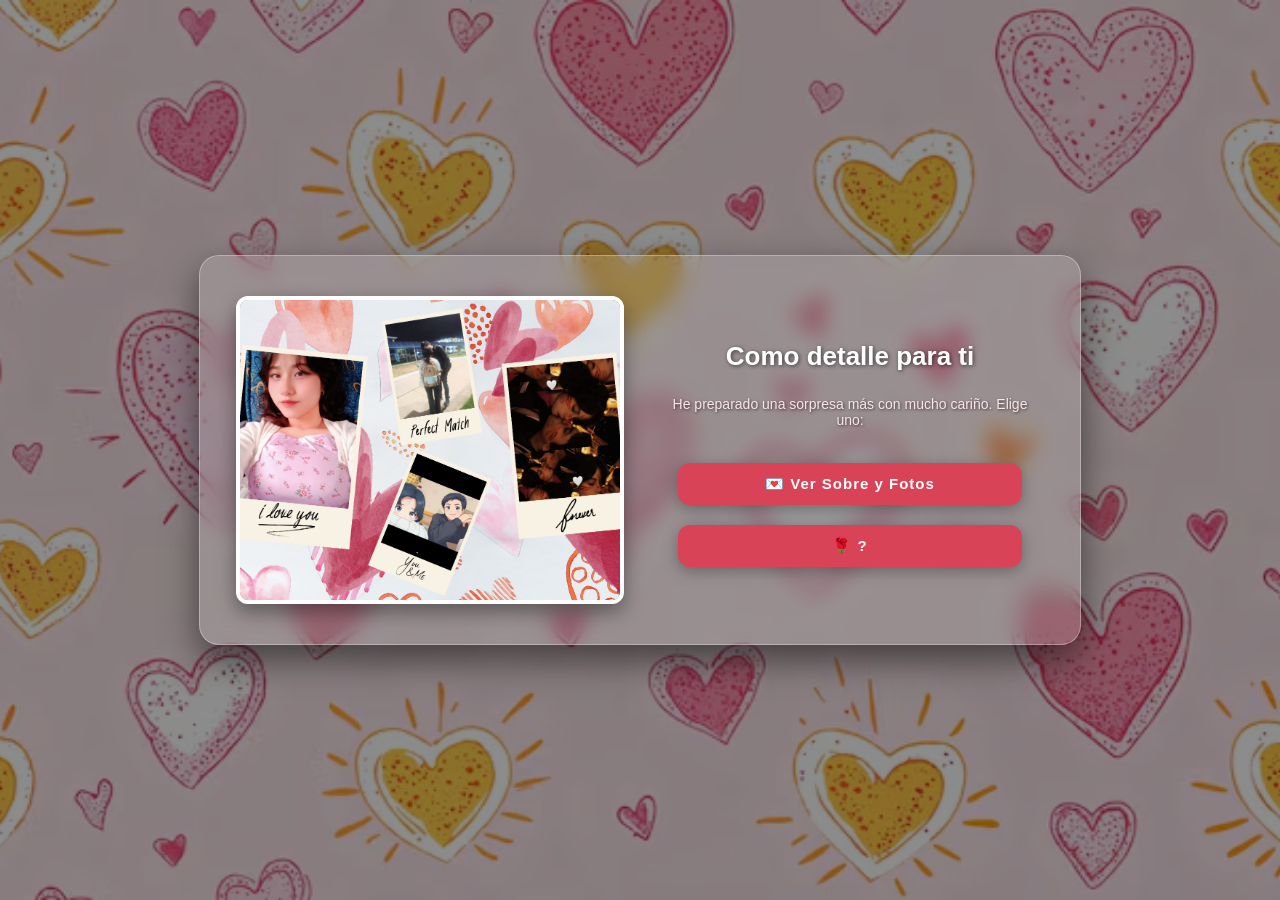
<file: index.html>
<!DOCTYPE html>
<html lang="en">
<head>
    <meta charset="UTF-8">
    <meta name="viewport" content="width=device-width, initial-scale=1.0">
    <title>Regalos</title>
    <link rel="stylesheet" href="Style.css">
    <link rel="icon" type="image/x-icon" href="Menuimage.ico">
</head>
<body>
    <!-- Filtro oscuro -->
  <div class="overlay"></div>

  <!-- Música de fondo (Asegúrate de tener tu archivo cancion.mp3 en la misma carpeta) -->
  <audio id="musica" src="Besos, Limón y Miel ♡.mp3" autoplay loop></audio>

  <!-- Contenedor del Menú Principal -->
  <div class="menu-container">
    
    <!-- Columna Izquierda: Imagen destacada -->
    <div class="column-image">
      <!-- Cambia 'portada.jpg' por el nombre de la foto que quieras mostrar aquí -->
      <img src="Background_inside.png" alt="Imagen Especial">
    </div>

    <!-- Columna Derecha: Título y Botones -->
    <div class="column-buttons">
      <h1>Como detalle para ti</h1>
      <p>He preparado una sorpresa más con mucho cariño. Elige uno:</p>
      
      <!-- Enlace al Regalo 1 (El sobre con las fotos) -->
      <a href="Carta/index.html" class="btn-regalo">💌 Ver Sobre y Fotos</a>
      
      <!-- Enlace al Regalo 2 (La rosa SVG que florece) -->
        <a href="Rosa/Rosa.html" class="btn-regalo">🌹 ?</a>
    </div>

  </div>

  <script>
    // Truco para asegurar que la música suene en navegadores móviles al primer toque en la pantalla
    document.body.addEventListener('click', () => {
      const musica = document.getElementById('musica');
      if (musica.paused) {
        musica.play();
      }
    }, { once: true });
  </script>

</body>
</html>
</file>
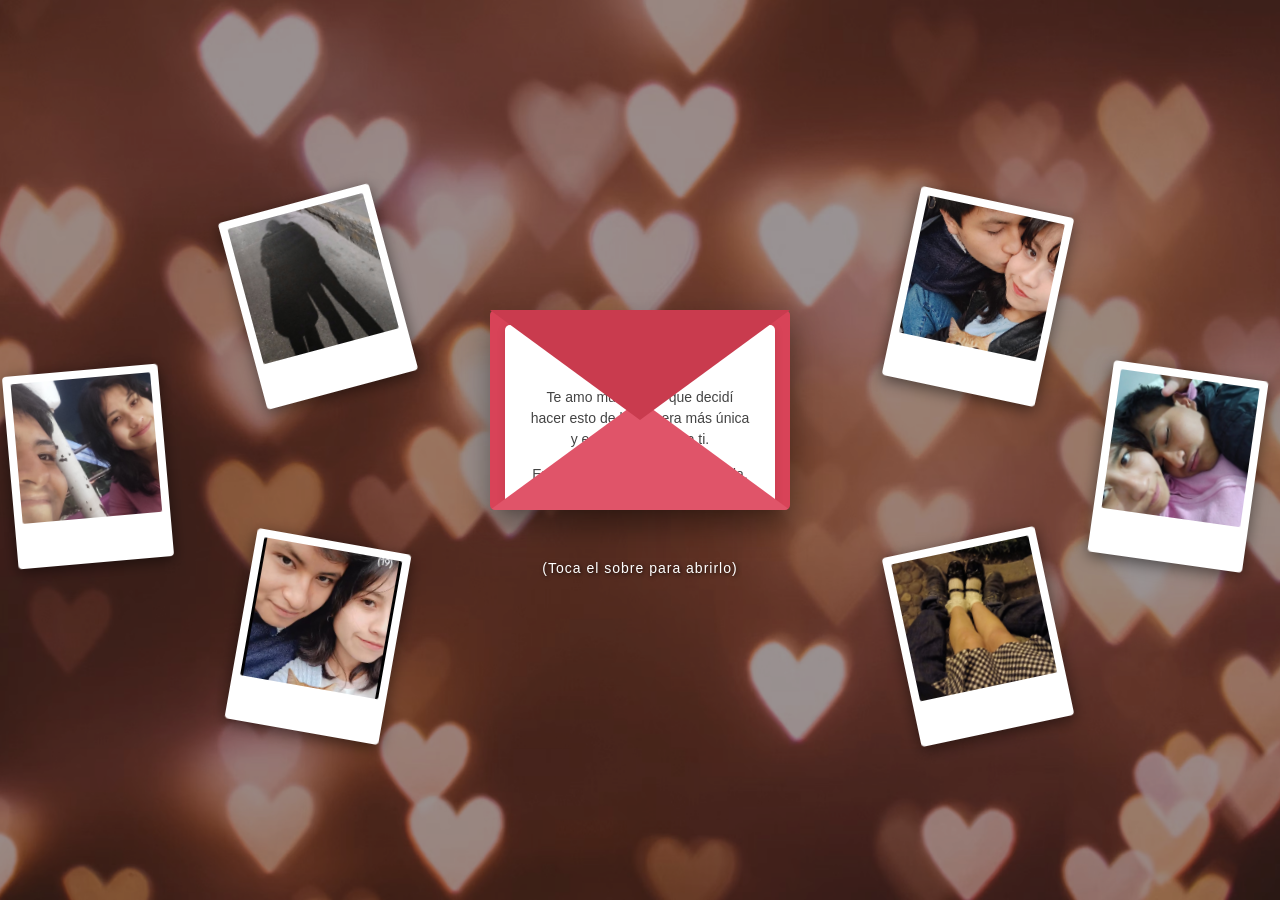
<file: Carta/index.html>
<!DOCTYPE html>
<html lang="en">
<head>
    <meta charset="UTF-8">
    <meta name="viewport" content="width=device-width, initial-scale=1.0">
    <title>Mi amor</title>
    <link rel="stylesheet" href="Style.css">
    <link rel="icon" type="image/x-icon" href="image.ico">

</head>
<body>
      <!-- Filtro oscuro para el fondo -->
    <div class="overlay"></div>

    <!-- AQUÍ AGREGAS TU CANCIÓN -->
    <audio id="musica" src="Diego Luna - Te Amo Y Más (Letra).mp3"></audio>
    <!-- El contenedor que escuchará el clic -->

    <!-- =========================================
    NUEVO: LAS 4 FOTOS DE LAS ESQUINAS
    ========================================= -->
  
  <!-- Esquina Superior Izquierda -->
  <div class="corner-photo top-left">
    <img src="foto1.jpeg" alt="Foto 1">
    <span class="phrase">Nuestra escapada😚❤️‍🔥</span>
  </div>

  <!-- Esquina Superior Derecha -->
  <div class="corner-photo top-right">
    <img src="foto2.jpeg" alt="Foto 2">
    <span class="phrase">Mi cumple🥹❤️</span>
  </div>

  <!-- Esquina Inferior Izquierda -->
  <div class="corner-photo bottom-left">
    <img src="foto3.jpg" alt="Foto 3">
    <span class="phrase">40-20😊</span>
  </div>

  <!-- Esquina Inferior Derecha -->
  <div class="corner-photo bottom-right">
    <img src="foto4.jpeg" alt="Foto 4">
    <span class="phrase">Te amo💗</span>
  </div>

    <!-- Medio Derecha -->
  <div class="corner-photo middle-right">
    <img src="foto5.jpg" alt="Foto 5">
    <span class="phrase">Entre mañoserias🙈❤️‍🔥</span>
  </div>

      <!-- Medio Izquierda -->
  <div class="corner-photo middle-left">
    <img src="foto6.jpg" alt="Foto 6">
    <span class="phrase">Bonitos recuerdos🤪🥰</span>
  </div>

  <!-- ========================================= -->

<div class="envelope-wrapper" id="envelope">
    <div class="envelope">
    <div class="flap"></div>
    
    <div class="letter">
        <h2>Hola, pequeña</h2>
        <p>Te amo mucho, así que decidí hacer esto de la manera más única y especial solo para ti.</p>
        <p>Eres lo más importante en mi vida.</p>
    </div>
    
    <div class="hearts">
        <div class="heart">❤️</div>
        <div class="heart">💖</div>
        <div class="heart">💕</div>
    </div>
    </div>
</div>

<p class="instruction">(Toca el sobre para abrirlo)</p>

<script>
const envelope = document.getElementById('envelope');
    const musica = document.getElementById('musica');
    
    envelope.addEventListener('click', () => {
      // Abre el sobre
    envelope.classList.toggle('open');
    
      // Reproduce la música si el sobre se abre. 
      // Los navegadores requieren que el usuario interactúe (haga clic) antes de que el audio pueda sonar, así que este es el momento ideal.
    if(envelope.classList.contains('open')) {
        musica.play();
    } else {
        // Opcional: pausar si lo vuelve a cerrar
        musica.pause(); 
    }
    });
</script>
</body>
</html>
</file>
<file: Style.css>
body {
      margin: 0;
      padding: 0;
      background-image: url('Backgr0und.avif'); /* Tu imagen de fondo principal */
      background-size: cover;
      background-position: center;
      background-repeat: no-repeat;
      background-attachment: fixed;
      display: flex;
      flex-direction: column;
      align-items: center;
      justify-content: center;
      min-height: 100vh;
      font-family: 'Segoe UI', Tahoma, Geneva, Verdana, sans-serif;
      overflow-x: hidden;
      position: relative;
    }

    /* Filtro oscuro para proteger la visibilidad del contenido */
    .overlay {
      position: fixed;
      top: 0;
      left: 0;
      width: 100%;
      height: 100%;
      background-color: rgba(0, 0, 0, 0.45); 
      z-index: 1;
      pointer-events: none;
    }

    /* Contenedor Principal del Menú (Dos Columnas) */
    .menu-container {
      position: relative;
      z-index: 10;
      display: flex;
      flex-direction: row;
      background: rgba(255, 255, 255, 0.15); /* Efecto cristal translúcido */
      backdrop-filter: blur(10px); /* Difumina ligeramente lo que está detrás */
      -webkit-backdrop-filter: blur(10px);
      border: 1px solid rgba(255, 255, 255, 0.3);
      padding: 40px;
      border-radius: 20px;
      box-shadow: 0 15px 35px rgba(0, 0, 0, 0.5);
      max-width: 800px;
      width: 90%;
      gap: 40px;
      align-items: center;
      justify-content: center;
    }

    /* Columna 1: La Imagen del Menú */
    .column-image {
      flex: 1;
      display: flex;
      justify-content: center;
      align-items: center;
    }

    .column-image img {
      width: 100%;
      max-width: 500px;
      height: 300px;
      object-fit: cover;
      border-radius: 12px;
      box-shadow: 0 8px 20px rgba(0, 0, 0, 0.4);
      border: 4px solid white;
    }

    /* Columna 2: Los Botones y Títulos */
    .column-buttons {
      flex: 1;
      display: flex;
      flex-direction: column;
      align-items: center;
      text-align: center;
    }

    .column-buttons h1 {
      color: #fff;
      font-size: 26px;
      margin-bottom: 10px;
      text-shadow: 1px 1px 4px rgba(0,0,0,0.6);
    }

    .column-buttons p {
      color: #fce4ec;
      font-size: 14px;
      margin-bottom: 25px;
      text-shadow: 1px 1px 3px rgba(0,0,0,0.6);
    }

    /* Estilo de los Botones de los Regalos */
    .btn-regalo {
      display: inline-block;
      width: 80%;
      background-color: #d84358;
      color: white;
      padding: 12px 20px;
      margin: 10px 0;
      border-radius: 12px;
      text-decoration: none;
      font-weight: bold;
      font-size: 15px;
      box-shadow: 0 4px 15px rgba(0,0,0,0.3);
      transition: all 0.3s ease;
      letter-spacing: 1px;
    }

    .btn-regalo:hover {
      background-color: #e05469;
      transform: scale(1.05);
      box-shadow: 0 6px 20px rgba(0,0,0,0.5);
    }

    /* Adaptación para Celulares (Pasa a una sola columna vertical) */
    @media (max-width: 768px) {
      .menu-container {
        flex-direction: column;
        padding: 25px;
        gap: 20px;
      }
      .column-image img {
        max-width: 220px;
        height: 220px;
      }
      .btn-regalo {
        width: 100%;
      }
    }
</file>
<file: Carta/Style.css>
/* Reseteo y fondo con imagen */
    body {
        margin: 0;
        padding: 0;
        background-image: url('photo.jpg'); /* Tu imagen de fondo */
        background-size: cover; /* Tamaño de la imagen de fondo */
        background-position: center;
        background-repeat: no-repeat;
        background-attachment: fixed;
        display: flex;
        flex-direction: column;
        align-items: center;
        justify-content: center;
        min-height: 100vh;
        font-family: 'Segoe UI', Tahoma, Geneva, Verdana, sans-serif;
        overflow: hidden;
      position: relative; /* Importante para las fotos en las esquinas */
    }

    /* Filtro oscuro para resaltar todo */
    .overlay {
        position: fixed;
        top: 0;
        left: 0;
        width: 100%;
        height: 100%;
        background-color: rgba(0, 0, 0, 0.4); 
        z-index: 1;
        pointer-events: none;
    }

    /* =========================================
        NUEVO: ESTILOS PARA LAS FOTOS DE LAS ESQUINAS
       ========================================= */
    .corner-photo {
        position: absolute;
        z-index: 5;
        background: white;
        padding: 8px 8px 45px 8px; /* Crea el marco tipo polaroid */
        border-radius: 4px;
        box-shadow: 0 4px 15px rgba(0,0,0,0.5);
      transition: all 0.4s ease; /* Suaviza el movimiento */
        cursor: pointer;
        display: flex;
        flex-direction: column;
        align-items: center;
    }

    /* Tamaño de las imágenes */
    .corner-photo img {
        width: 140px;
        height: 140px;
      object-fit: cover; /* Evita que la foto se deforme */
        border-radius: 2px;
    }

    /* La frase oculta */
    .corner-photo .phrase {
        position: absolute;
        bottom: 8px;
        font-size: 12px;
        color: #d84358;
        font-weight: bold;
      opacity: 0; /* Oculto por defecto */
        transition: opacity 0.4s ease;
        text-align: center;
        width: 100%;
    }

    /* Posiciones y rotaciones individuales */
    .top-left { 
      top: 50%; left: 50%; 
      /* Aumentamos los valores para alejarlas más */
      transform: translate(-400px, -250px) rotate(-15deg); 
    }
    .top-right { 
      top: 50%; left: 50%; 
      transform: translate(260px, -250px) rotate(12deg); 
    }

    .middle-left { top: 50%; left: 50%; transform: translate(-630px, -80px) rotate(-5deg); }
    .middle-right { top: 50%; left: 50%; transform: translate(460px, -80px) rotate(8deg); }

    .bottom-left { 
      top: 50%; left: 50%; 
      transform: translate(-400px, 90px) rotate(10deg); 
    }
    .bottom-right { 
      top: 50%; left: 50%; 
      transform: translate(260px, 90px) rotate(-12deg); 
    }

    /* === Efecto HOVER General === */
    .corner-photo:hover {
      z-index: 20; /* Se pone por encima de todo al pasar el cursor */
      box-shadow: 0 10px 25px rgba(0,0,0,0.8);
    }


    /* Mostrar la frase al pasar el cursor */
    .corner-photo:hover .phrase {
        opacity: 1;
    }

    .top-left:hover {
      transform: translate(-400px, -250px) scale(1.2) rotate(0deg);
    }
    .top-right:hover {
      transform: translate(260px, -250px) scale(1.2) rotate(0deg);
    }

    .middle-left:hover { transform: translate(-630px, -80px) scale(1.2) rotate(0deg); }
    .middle-right:hover { transform: translate(460px, -80px) scale(1.2) rotate(0deg); }

    .bottom-left:hover {
      transform: translate(-400px, 90px) scale(1.2) rotate(0deg);
    }
    .bottom-right:hover {
      transform: translate(260px, 90px) scale(1.2) rotate(0deg);
    }

    /* =========================================
        ESTILOS DEL SOBRE (Mantenemos lo anterior)
       ========================================= */
    .envelope-wrapper {
        position: relative;
        width: 300px;
        height: 200px;
        cursor: pointer;
      z-index: 10; /* Mayor que las fotos sin hover para que siempre se pueda clickear */
    }

    .envelope {
        position: relative;
        width: 100%;
        height: 100%;
        background: #d84358; 
        border-radius: 5px;
        box-shadow: 0 15px 30px rgba(0,0,0,0.4);
    }

    .envelope::before {
        content: '';
        position: absolute;
        bottom: 0; left: 0;
        width: 0; height: 0;
        border-left: 150px solid transparent;
        border-right: 150px solid transparent;
        border-bottom: 110px solid #e05469;
        z-index: 3;
        border-bottom-left-radius: 5px;
        border-bottom-right-radius: 5px;
    }

    .flap {
        position: absolute;
        top: 0; left: 0;
        width: 0; height: 0;
        border-left: 150px solid transparent;
        border-right: 150px solid transparent;
        border-top: 110px solid #c93b4e;
        z-index: 4;
        transform-origin: top;
        transition: transform 0.6s ease-in-out, z-index 0.2s;
    }

    .letter {
        position: absolute;
        bottom: 0; left: 15px; right: 15px;
        background: white; padding: 25px;
        text-align: center; border-radius: 5px;
        box-shadow: 0 2px 10px rgba(0,0,0,0.1);
        transition: transform 0.8s ease-in-out;
        z-index: 2;
    }

    .letter h2 { color: #d84358; font-size: 20px; margin-top: 0; margin-bottom: 10px; }
    .letter p { color: #444; font-size: 14px; line-height: 1.5; margin-bottom: 0; }

    .hearts { position: absolute; top: 50%; left: 50%; transform: translate(-50%, -50%); z-index: 5; pointer-events: none; }
    .heart { position: absolute; color: #ff4d6d; font-size: 28px; opacity: 0; transition: opacity 0.4s, transform 1s ease-out; }

    /* ESTADOS AL HACER CLIC */
    .envelope-wrapper.open .flap { transform: rotateX(180deg); z-index: 1; }
    .envelope-wrapper.open .letter { transform: translateY(-130px); z-index: 3; }
    .envelope-wrapper.open .heart:nth-child(1) { opacity: 1; transform: translate(-110px, -200px) scale(1.2) rotate(-15deg); }
    .envelope-wrapper.open .heart:nth-child(2) { opacity: 1; transform: translate(80px, -190px) scale(1.5) rotate(20deg); }
    .envelope-wrapper.open .heart:nth-child(3) { opacity: 1; transform: translate(0, -225px) scale(1) rotate(5deg); }

    .instruction {
        margin-top: 50px; color: #fff; font-size: 14px; letter-spacing: 1px; z-index: 10; text-shadow: 1px 1px 4px rgba(0,0,0,0.8);
    }

      /* =========================================
      ADAPTACIÓN PARA CELULARES (DISEÑO VERTICAL)
      ========================================= */
    @media (max-width: 768px) and (orientation: portrait) {
        body {
            overflow-y: auto; /* Permite deslizar hacia abajo */
            overflow-x: hidden;
            justify-content: flex-start; /* Inicia el contenido desde arriba */
            padding: 40px 0;
            height: auto;
        }

        .corner-photo {
            position: relative; /* Libera las fotos de su anclaje en el centro */
            top: auto !important; 
            left: auto !important;
            margin: 15px auto; /* Las centra horizontalmente con un respiro entre ellas */
        }

        /* Usamos 'order' para organizar la secuencia visual sin tocar el HTML */
        
        /* Grupo Superior: Fotos Izquierdas */
        .top-left { order: 1; transform: rotate(-4deg) !important; }
        .middle-left { order: 2; transform: rotate(3deg) !important; }
        .bottom-left { order: 3; transform: rotate(-5deg) !important; }
        
        /* El Centro: La Carta */
        .envelope-wrapper { 
            order: 4; 
            margin: 60px 0 20px 0; /* Da espacio libre alrededor del sobre */
        }
        
        .instruction { 
            order: 5; 
            margin-top: 0; 
            margin-bottom: 40px; 
        }
        
        /* Grupo Inferior: Fotos Derechas */
        .top-right { order: 6; transform: rotate(4deg) !important; }
        .middle-right { order: 7; transform: rotate(-3deg) !important; }
        .bottom-right { order: 8; transform: rotate(5deg) !important; }

        /* Comportamiento al tocar la foto en el celular */
        .corner-photo:hover {
            transform: scale(1.1) rotate(0deg) !important;
        }
    }

      /* =========================================
      ADAPTACIÓN PARA CELULARES (DISEÑO HORIZONTAL)
      ========================================= */
    @media (max-width: 950px) and (orientation: landscape) {
        /* Reducimos ligeramente el tamaño de la foto polaroid */
        .corner-photo {
            padding: 6px 6px 35px 6px;
        }
        
        .corner-photo img {
            width: 100px; 
            height: 100px;
        }
        
        /* Acercamos todas las fotos al centro reduciendo la distancia en el eje X (translate) */
        .top-left { transform: translate(-260px, -160px) rotate(-15deg); }
        .top-right { transform: translate(160px, -160px) rotate(12deg); }
        
        .middle-left { transform: translate(-320px, -30px) rotate(-5deg); }
        .middle-right { transform: translate(220px, -30px) rotate(8deg); }
        
        .bottom-left { transform: translate(-260px, 90px) rotate(10deg); }
        .bottom-right { transform: translate(160px, 90px) rotate(-12deg); }

        /* Mantenemos la firmeza de la posición al hacer hover */
        .top-left:hover { transform: translate(-260px, -160px) scale(1.15) rotate(0deg); }
        .top-right:hover { transform: translate(160px, -160px) scale(1.15) rotate(0deg); }
        
        .middle-left:hover { transform: translate(-320px, -30px) scale(1.15) rotate(0deg); }
        .middle-right:hover { transform: translate(220px, -30px) scale(1.15) rotate(0deg); }
        
        .bottom-left:hover { transform: translate(-260px, 90px) scale(1.15) rotate(0deg); }
        .bottom-right:hover { transform: translate(160px, 90px) scale(1.15) rotate(0deg); }
    }
</file>
